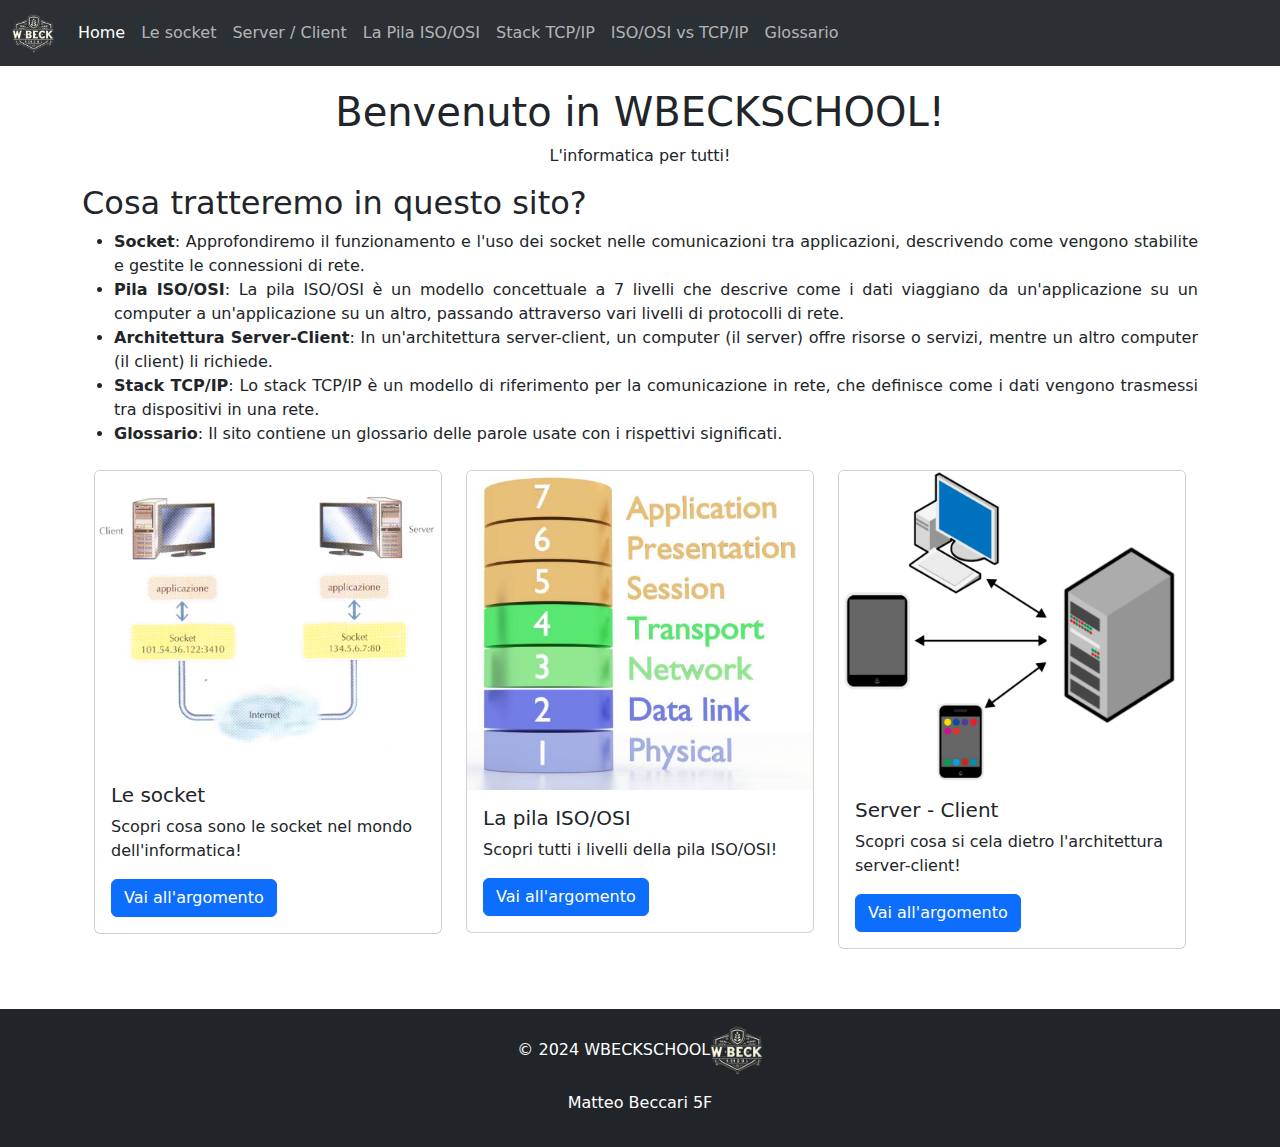
<file: pages/index.html>
<!DOCTYPE html>
<html lang="en">

<head>
    <meta charset="UTF-8">
    <meta name="viewport" content="width=device-width, initial-scale=1.0">
    <title>Home</title>
    <link href="https://cdn.jsdelivr.net/npm/bootstrap@5.3.3/dist/css/bootstrap.min.css" rel="stylesheet"
        integrity="sha384-QWTKZyjpPEjISv5WaRU9OFeRpok6YctnYmDr5pNlyT2bRjXh0JMhjY6hW+ALEwIH" crossorigin="anonymous">
    <link rel="stylesheet" href="../style/style.css">
    <link rel="icon" href="../images/logo.png" type="image/x-icon">
</head>

<body>
    <nav data-bs-theme="dark">
        <nav class="navbar navbar-expand-lg bg-body-tertiary fixed-top">
            <div class="container-fluid">
                <a class="navbar-brand" href="../pages/index.html">
                    <img id="navbar-logo" src="" alt="WBSCHOOL Logo" style="height: 40px;">
                </a>
                <button class="navbar-toggler" type="button" data-bs-toggle="collapse"
                    data-bs-target="#navbarNavDropdown" aria-controls="navbarNavDropdown" aria-expanded="false"
                    aria-label="Toggle navigation">
                    <span class="navbar-toggler-icon"></span>
                </button>
                <div class="collapse navbar-collapse" id="navbarNavDropdown">
                    <ul id="navbar-items" class="navbar-nav"></ul>
                </div>
            </div>
        </nav>
    </nav>

    <div class="content">
        <div class="container mt-5">
            <h1 id="header-title" class="text-center"></h1>
            <p id="header-subtitle" class="text-center"></p>

            <h2 id="content-title"></h2>

            <ul id="content-list" class="giustificato"></ul>

            <div id="cards-container" class="container mt-4">
                <div class="row d-flex justify-content-start" id="cards-row"></div>
            </div>
        </div>
    </div>

    <footer class="bg-dark text-white text-center py-3">
        <p id="footer-text"></p>
        <p id="footer-author"></p>
    </footer>

    <script src="../script/index.js"></script>

    <script src="https://cdn.jsdelivr.net/npm/bootstrap@5.3.3/dist/js/bootstrap.bundle.min.js"
        integrity="sha384-YvpcrYf0tY3lHB60NNkmXc5s9fDVZLESaAA55NDzOxhy9GkcIdslK1eN7N6jIeHz"
        crossorigin="anonymous"></script>




</body>

</html>
</file>
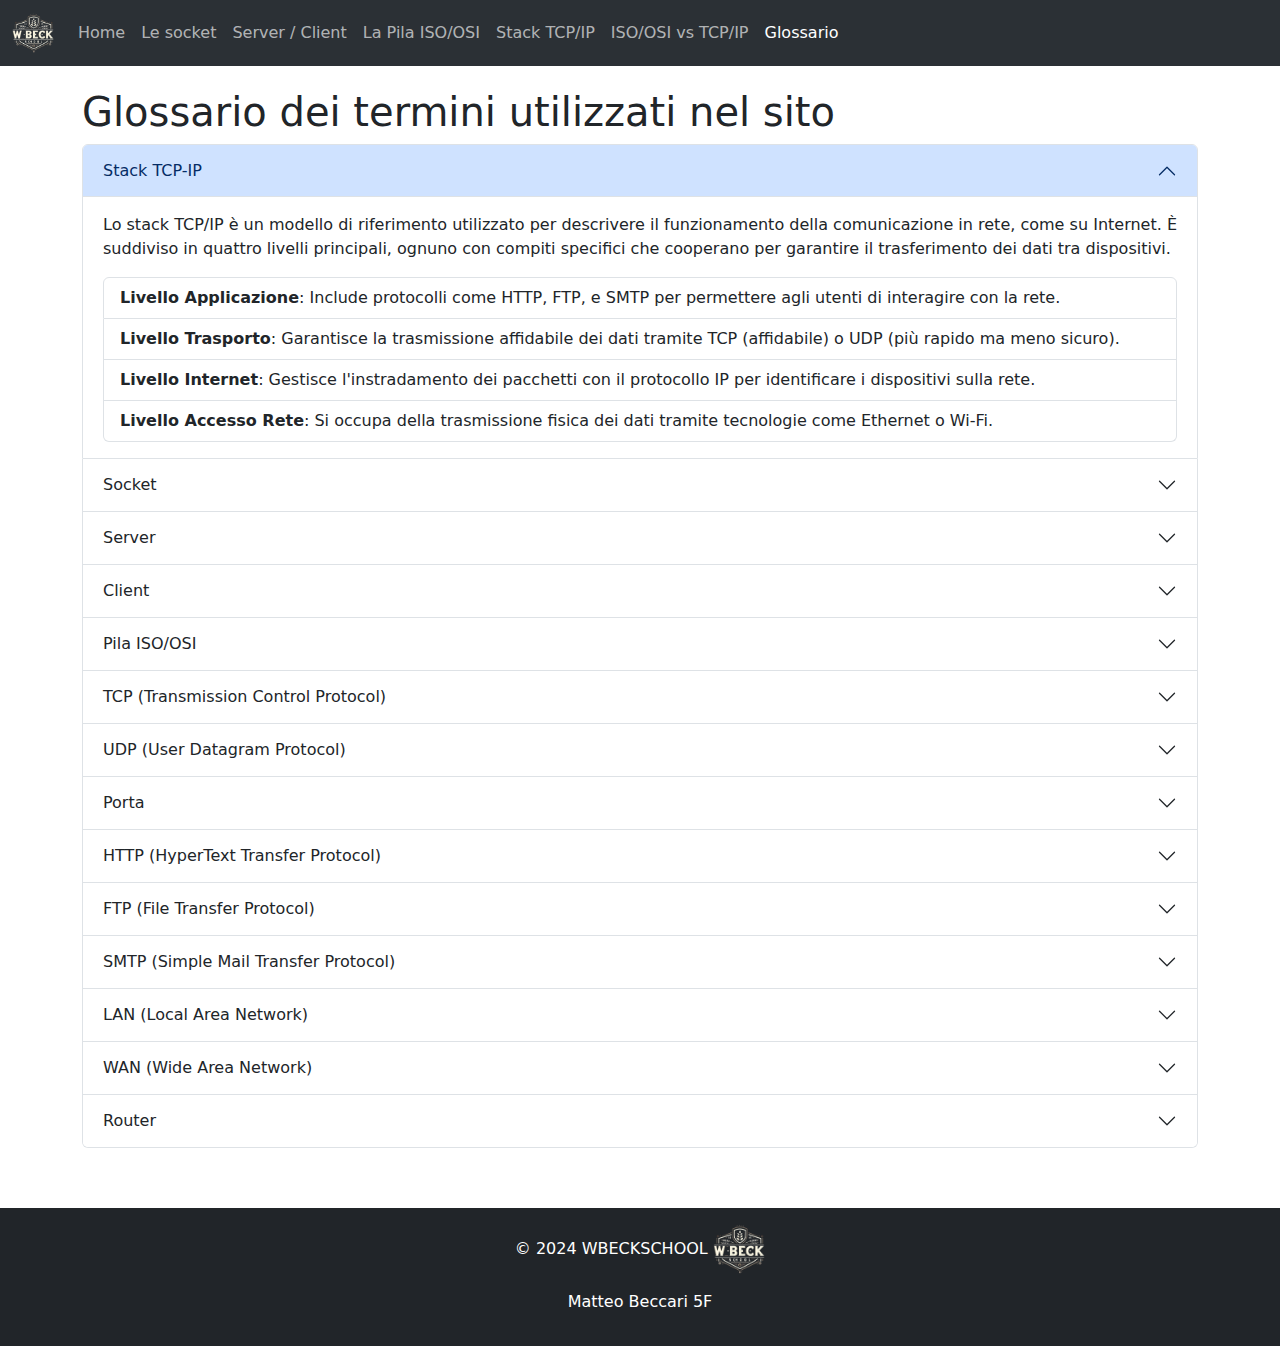
<file: pages/glossario.html>
<!DOCTYPE html>
<html lang="en">

<head>
    <meta charset="UTF-8">
    <meta name="viewport" content="width=device-width, initial-scale=1.0">
    <title>Glossario</title>
    <link href="https://cdn.jsdelivr.net/npm/bootstrap@5.3.3/dist/css/bootstrap.min.css" rel="stylesheet"
        integrity="sha384-QWTKZyjpPEjISv5WaRU9OFeRpok6YctnYmDr5pNlyT2bRjXh0JMhjY6hW+ALEwIH" crossorigin="anonymous">
    <link rel="stylesheet" href="../style/style.css">
    <link rel="icon" href="../images/logo.png" type="image/x-icon">
</head>

<body>
    <nav data-bs-theme="dark">
        <nav class="navbar navbar-expand-lg bg-body-tertiary fixed-top">
            <div class="container-fluid">
                <a class="navbar-brand" href="../pages/index.html">
                    <img src="../images/logo.png" alt="WBSCHOOL Logo" style="height: 40px;">
                </a>
                <button class="navbar-toggler" type="button" data-bs-toggle="collapse"
                    data-bs-target="#navbarNavDropdown" aria-controls="navbarNavDropdown" aria-expanded="false"
                    aria-label="Toggle navigation">
                    <span class="navbar-toggler-icon"></span>
                </button>
                <div class="collapse navbar-collapse" id="navbarNavDropdown">
                    <ul class="navbar-nav" id="navbarLinks">
                    </ul>
                </div>
            </div>
        </nav>
    </nav>

    <div class="giustificato">
        <div class="content">
            <div class="container mt-5">
                <h1 class="content-title">Glossario dei termini utilizzati nel sito</h1>
                <div class="accordion" id="glossaryAccordion">
                </div>
            </div>
        </div>
    </div>

    <footer class="bg-dark text-white text-center py-3" id="footer">
    </footer>



    <script src="https://cdn.jsdelivr.net/npm/bootstrap@5.3.3/dist/js/bootstrap.bundle.min.js"
        integrity="sha384-YvpcrYf0tY3lHB60NNkmXc5s9fDVZLESaAA55NDzOxhy9GkcIdslK1eN7N6jIeHz"
        crossorigin="anonymous"></script>

    <script src="../script/glossario.js"></script>
</body>

</html>
</file>
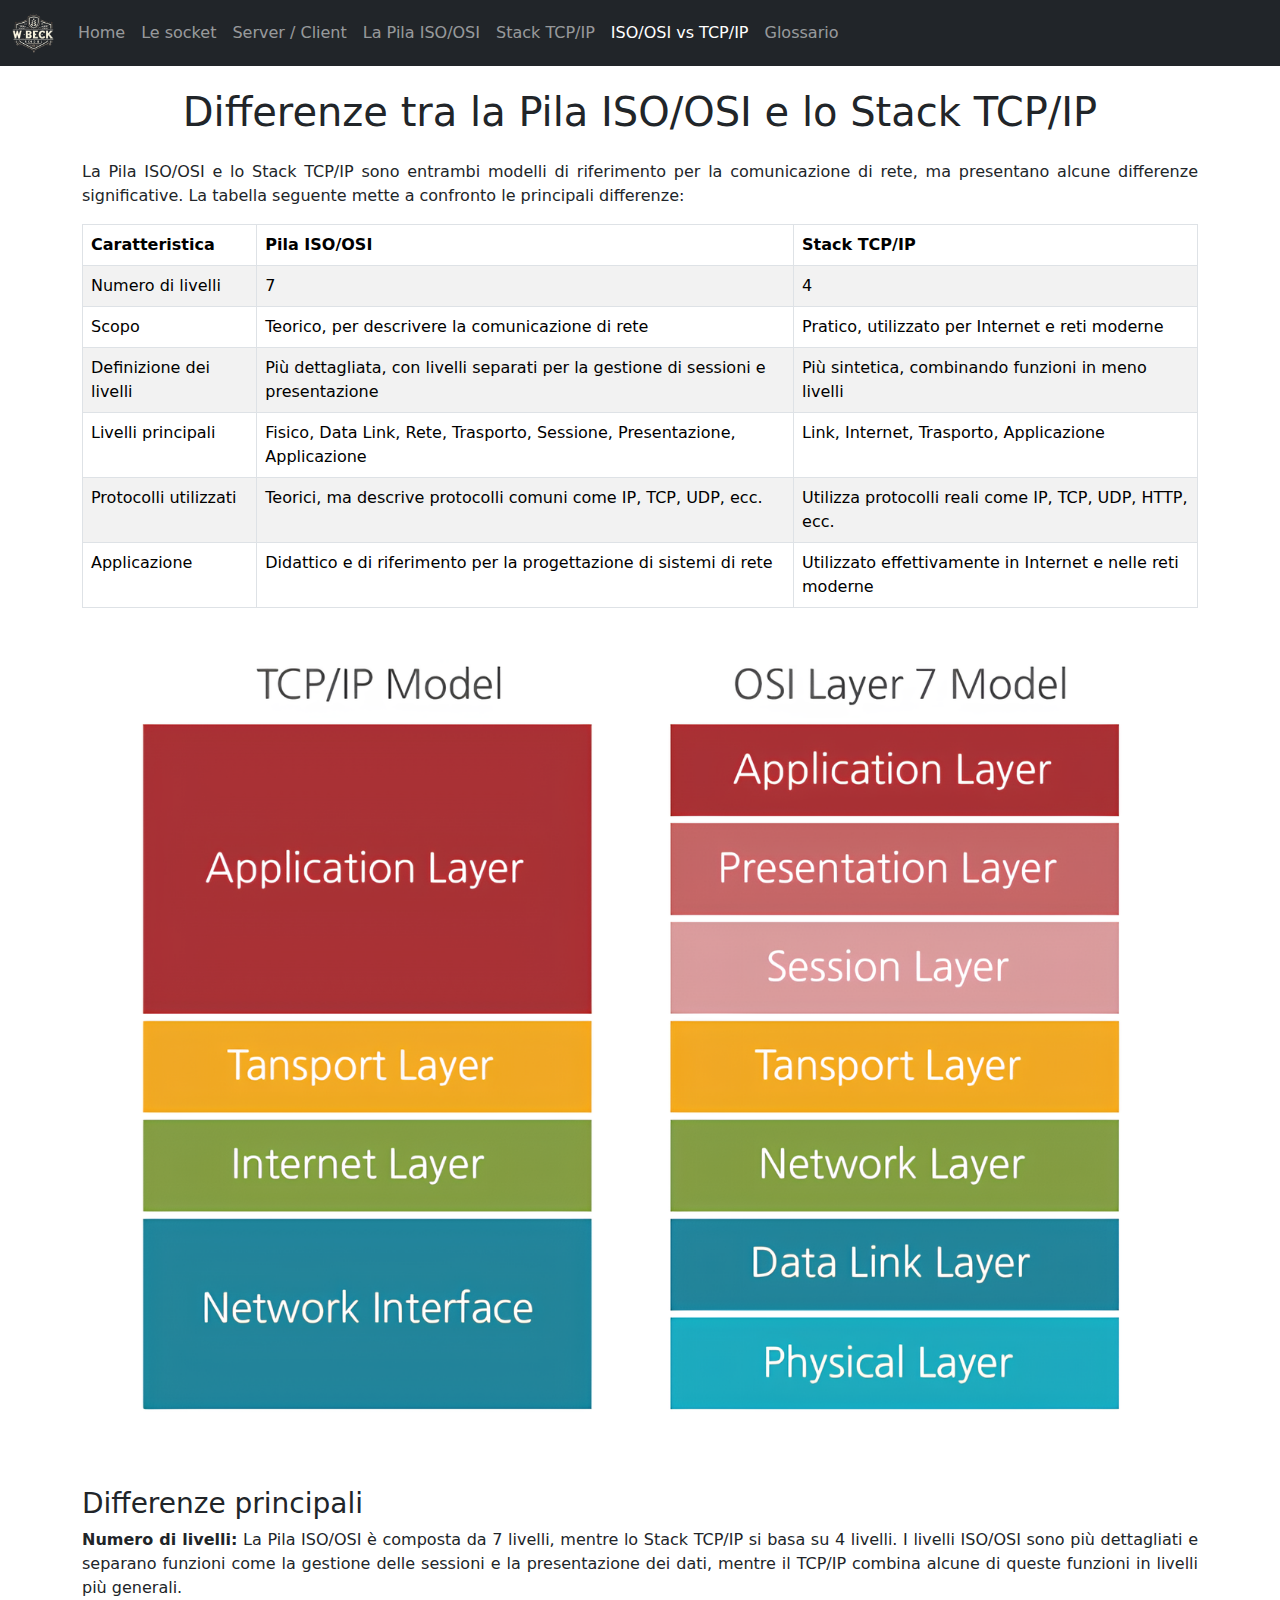
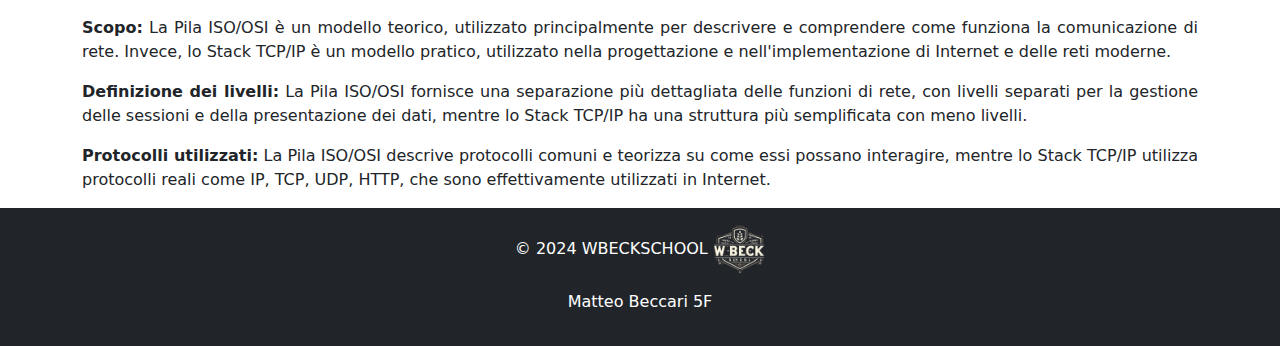
<file: pages/isoosi_vs_tcpip.html>
<!DOCTYPE html>
<html lang="en">

<head>
    <meta charset="UTF-8">
    <meta name="viewport" content="width=device-width, initial-scale=1.0">
    <title>ISO/OSI vs TCP/IP</title>
    <link href="https://cdn.jsdelivr.net/npm/bootstrap@5.3.3/dist/css/bootstrap.min.css" rel="stylesheet"
        integrity="sha384-QWTKZyjpPEjISv5WaRU9OFeRpok6YctnYmDr5pNlyT2bRjXh0JMhjY6hW+ALEwIH" crossorigin="anonymous">
    <link rel="stylesheet" href="../style/style.css">
    <link rel="icon" href="../images/logo.png" type="image/x-icon">
</head>

<body>
    <nav class="navbar navbar-expand-lg bg-body-tertiary fixed-top" id="navbar"></nav>

    <div class="container mt-5" id="content">
    </div>

    <footer class="bg-dark text-white text-center py-3" id="footer"></footer>

    <script src="https://cdn.jsdelivr.net/npm/bootstrap@5.3.3/dist/js/bootstrap.bundle.min.js"
        integrity="sha384-YvpcrYf0tY3lHB60NNkmXc5s9fDVZLESaAA55NDzOxhy9GkcIdslK1eN7N6jIeHz"
        crossorigin="anonymous"></script>

    <script src="../script/isoosi_tcpip.js"></script>
</body>

</html>
</file>
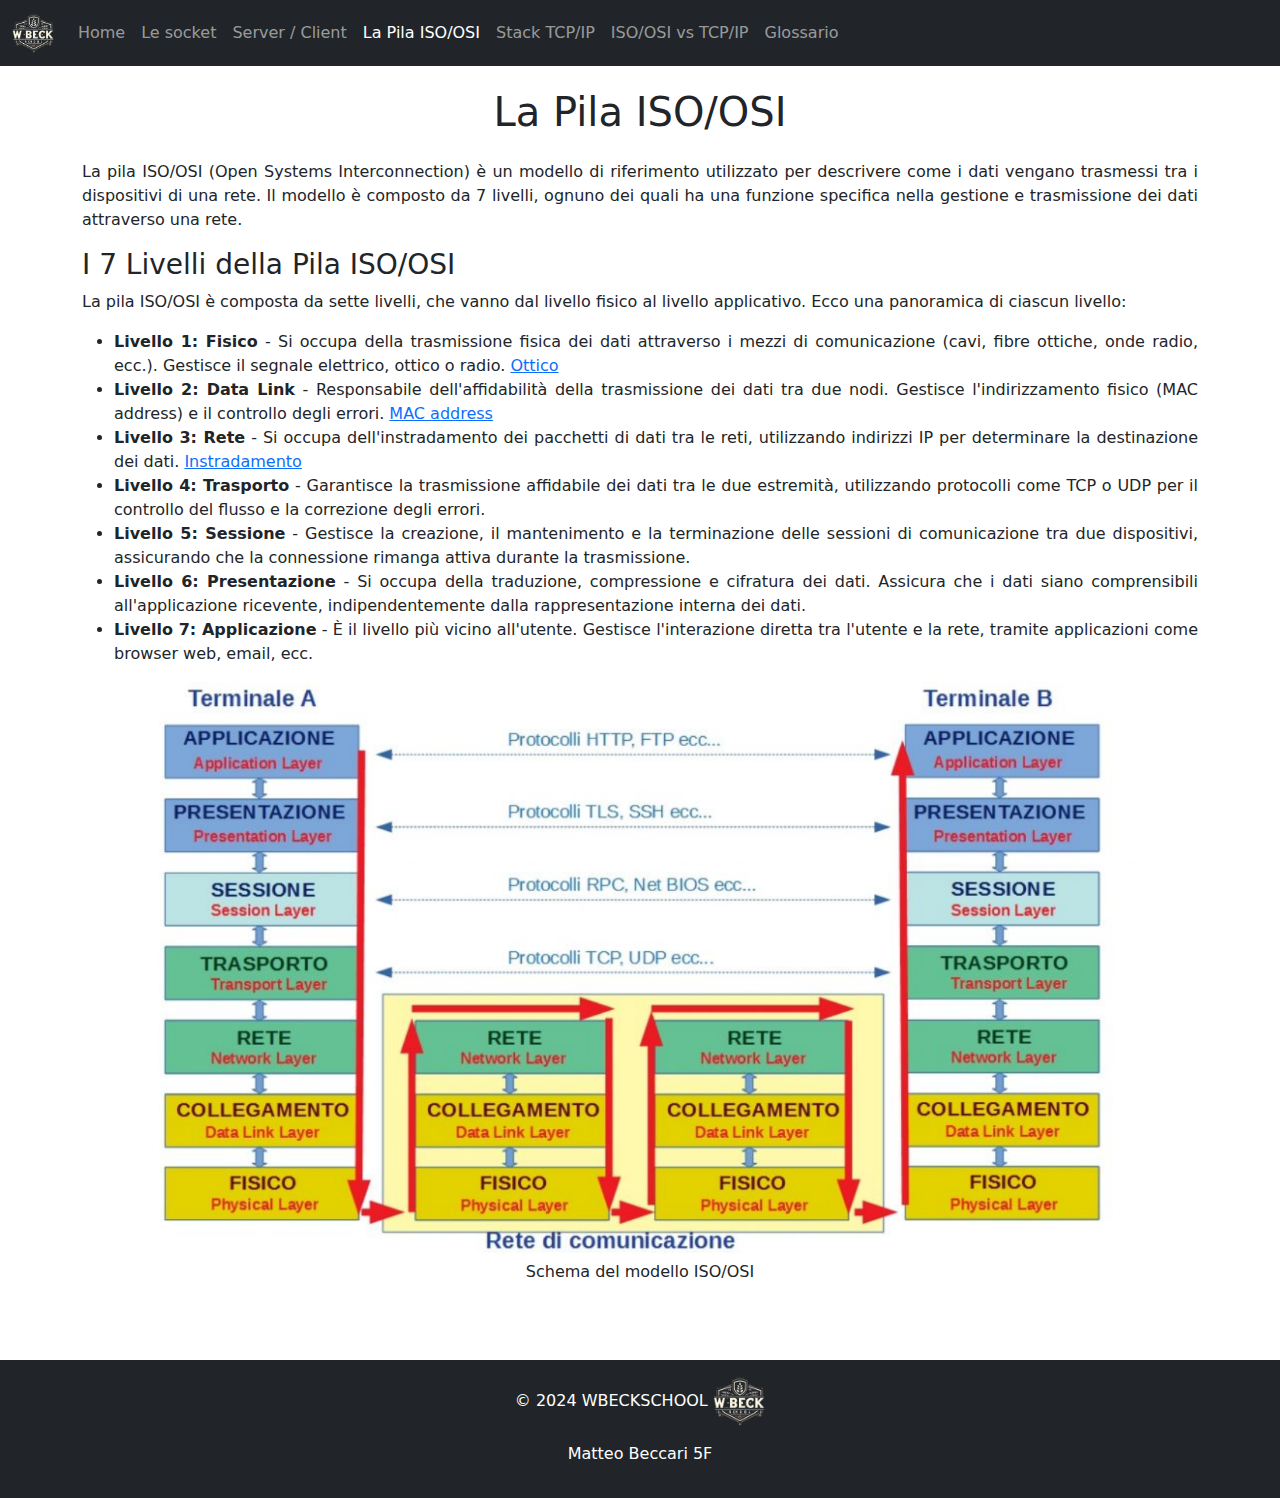
<file: pages/pila_iso_osi.html>
<!DOCTYPE html>
<html lang="en">

<head>
    <meta charset="UTF-8">
    <meta name="viewport" content="width=device-width, initial-scale=1.0">
    <title>La Pila ISO/OSI</title>
    <link href="https://cdn.jsdelivr.net/npm/bootstrap@5.3.3/dist/css/bootstrap.min.css" rel="stylesheet"
        integrity="sha384-QWTKZyjpPEjISv5WaRU9OFeRpok6YctnYmDr5pNlyT2bRjXh0JMhjY6hW+ALEwIH" crossorigin="anonymous">
    <link rel="stylesheet" href="../style/style.css">
    <link rel="icon" href="../images/logo.png" type="image/x-icon">
</head>

<body>
    <nav data-bs-theme="dark">
    </nav>

    <div class="content">
    </div>

    <footer class="bg-dark text-white text-center py-3">
    </footer>

    <script src="../script/pila_isoosi.js"></script>

</body>

</html>
</file>
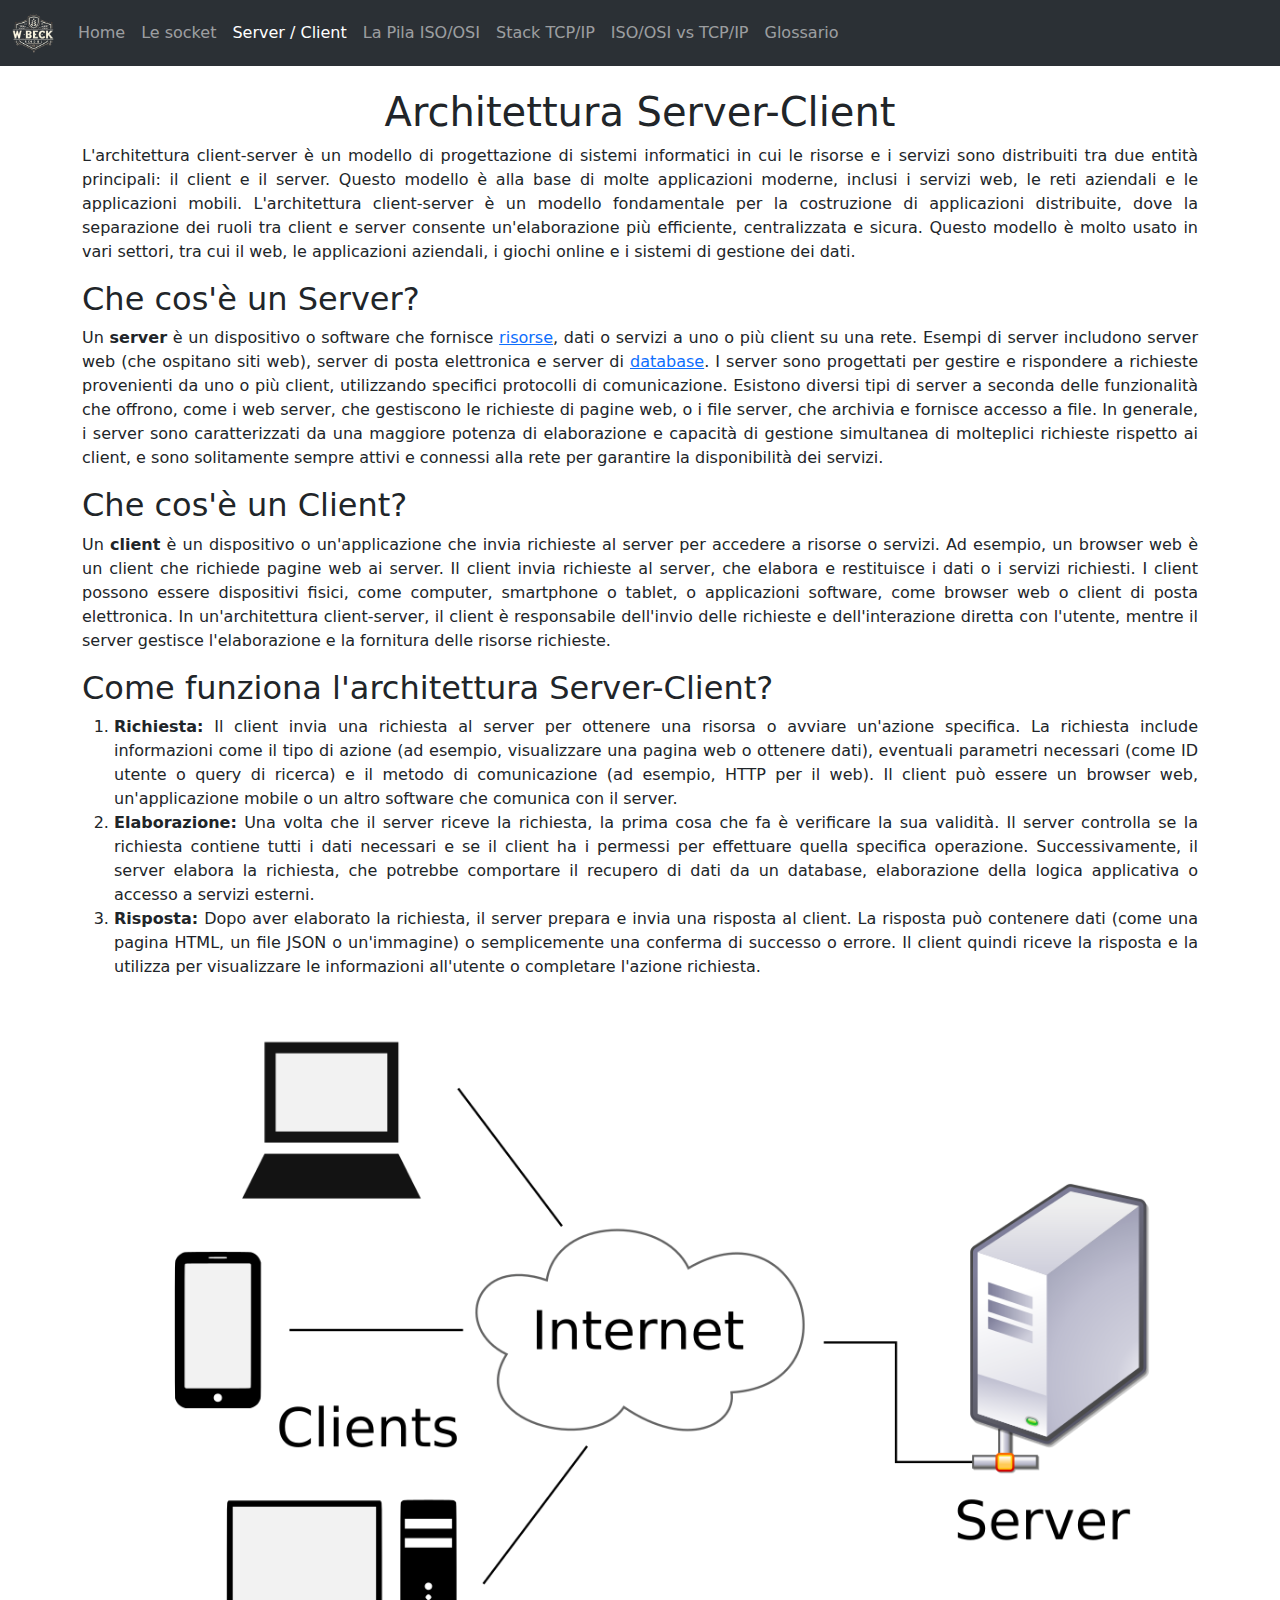
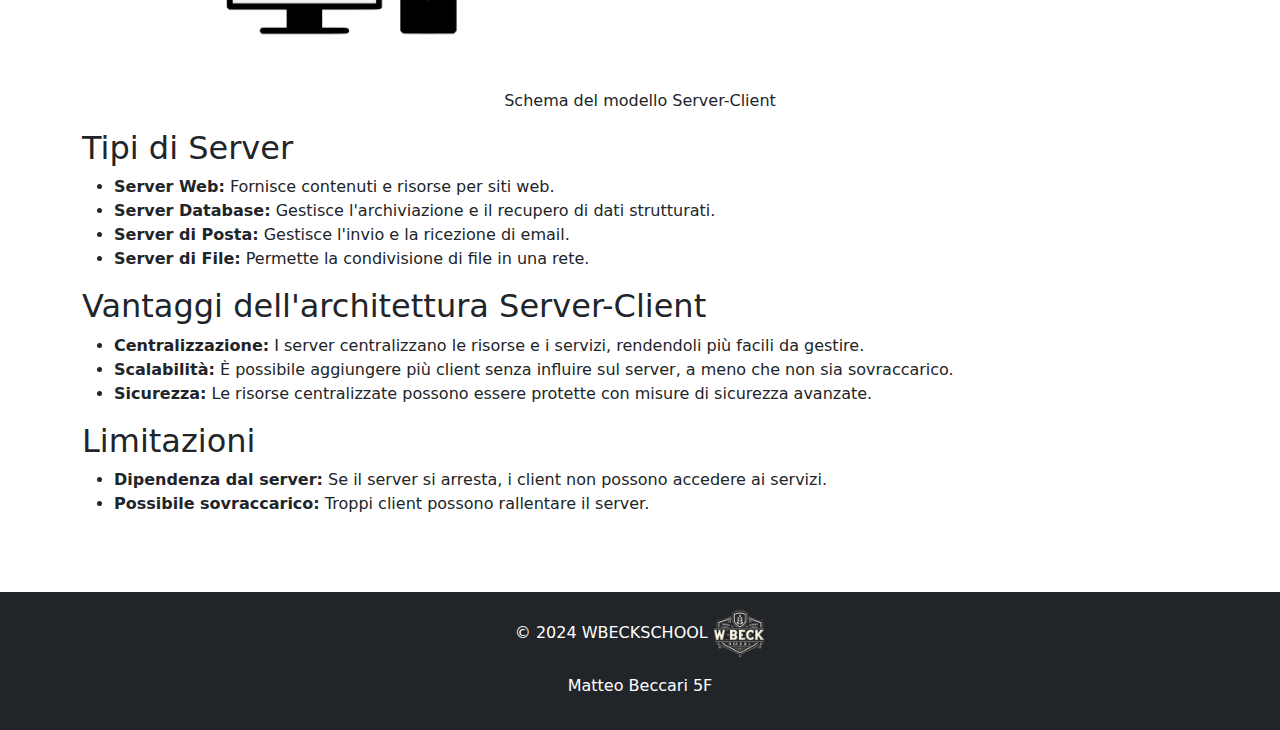
<file: pages/server_client.html>
<!DOCTYPE html>
<html lang="it">

<head>
  <meta charset="UTF-8">
  <meta name="viewport" content="width=device-width, initial-scale=1.0">
  <title>Server / Client</title>
  
  <link href="https://cdn.jsdelivr.net/npm/bootstrap@5.3.3/dist/css/bootstrap.min.css" rel="stylesheet"
    integrity="sha384-QWTKZyjpPEjISv5WaRU9OFeRpok6YctnYmDr5pNlyT2bRjXh0JMhjY6hW+ALEwIH" crossorigin="anonymous">
  <link rel="stylesheet" href="../style/style.css">
  <link rel="icon" href="../images/logo.png" type="image/x-icon">
</head>

<body>

  <nav class="navbar navbar-expand-lg bg-body-tertiary fixed-top" data-bs-theme="dark">
    <div class="container-fluid">
      <a class="navbar-brand" href="../pages/index.html">
        <img src="../images/logo.png" alt="WBSCHOOL Logo" style="height: 40px;">
      </a>
      <button class="navbar-toggler" type="button" data-bs-toggle="collapse" data-bs-target="#navbarNavDropdown"
        aria-controls="navbarNavDropdown" aria-expanded="false" aria-label="Toggle navigation">
        <span class="navbar-toggler-icon"></span>
      </button>
      <div class="collapse navbar-collapse" id="navbarNavDropdown">
        <ul class="navbar-nav" id="navbar-links">
        </ul>
      </div>
    </div>
  </nav>

  <div class="content mt-5">
    <div class="container" id="content-container">
    </div>
  </div>

  <footer class="bg-dark text-white text-center py-3" id="footer">
  </footer>

  <script src="../script/server_client.js"></script>

  <script src="https://cdn.jsdelivr.net/npm/bootstrap@5.3.3/dist/js/bootstrap.bundle.min.js"
    integrity="sha384-YvpcrYf0tY3lHB60NNkmXc5s9fDVZLESaAA55NDzOxhy9GkcIdslK1eN7N6jIeHz"
    crossorigin="anonymous"></script>

</body>

</html>
</file>
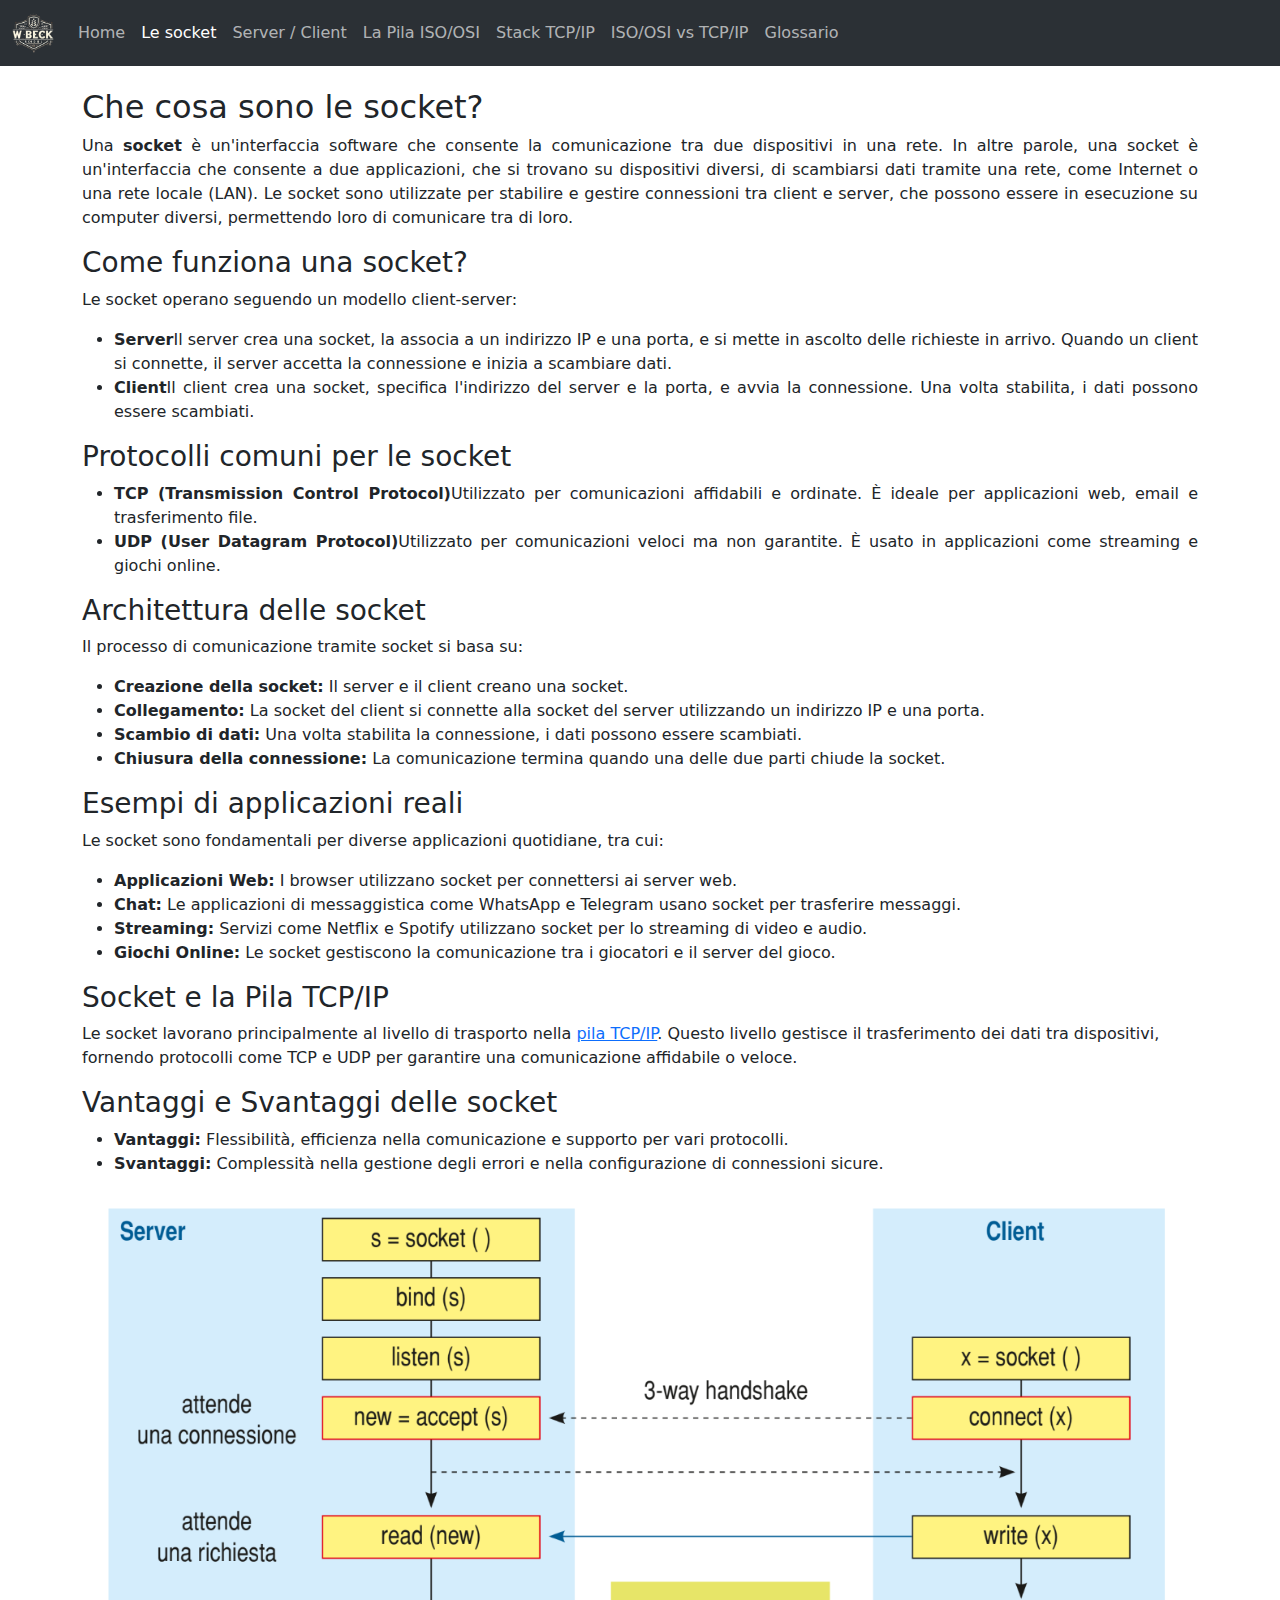
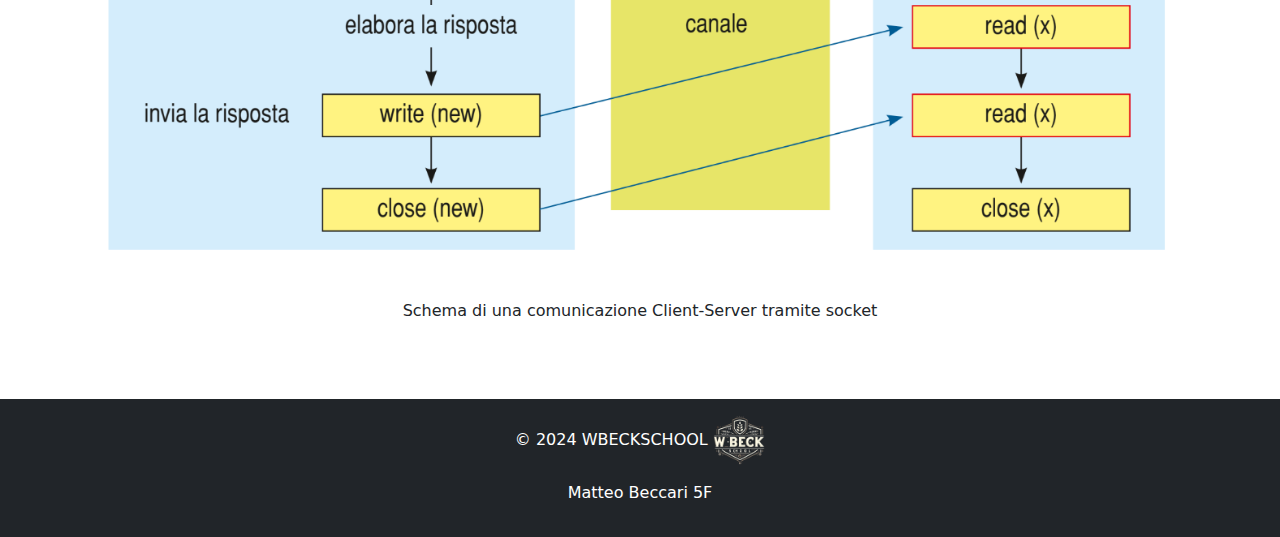
<file: pages/socket.html>
<!DOCTYPE html>
<html lang="it">

<head>
  <meta charset="UTF-8">
  <meta name="viewport" content="width=device-width, initial-scale=1.0">
  <title>Le Socket</title>
  <link href="https://cdn.jsdelivr.net/npm/bootstrap@5.3.3/dist/css/bootstrap.min.css" rel="stylesheet"
    integrity="sha384-QWTKZyjpPEjISv5WaRU9OFeRpok6YctnYmDr5pNlyT2bRjXh0JMhjY6hW+ALEwIH" crossorigin="anonymous">
  <link rel="stylesheet" href="../style/style.css">
  <link rel="icon" href="../images/logo.png" type="image/x-icon">
</head>

<body>


  <nav data-bs-theme="dark">
    <nav class="navbar navbar-expand-lg bg-body-tertiary fixed-top">
      <div class="container-fluid">
        <a class="navbar-brand" href="../pages/index.html">
          <img src="../images/logo.png" alt="WBSCHOOL Logo" style="height: 40px;">
        </a>
        <button class="navbar-toggler" type="button" data-bs-toggle="collapse" data-bs-target="#navbarNavDropdown"
          aria-controls="navbarNavDropdown" aria-expanded="false" aria-label="Toggle navigation">
          <span class="navbar-toggler-icon"></span>
        </button>
        <div class="collapse navbar-collapse" id="navbarNavDropdown">
          <ul class="navbar-nav" id="navbarLinks">
          </ul>
        </div>
      </div>
    </nav>
  </nav>

  <div class="content">
    <div class="container mt-5" id="contentContainer">
    </div>
  </div>

  <footer class="bg-dark text-white text-center py-3" id="footer">
  </footer>

  <script src="../script/socket.js"></script>

  <script src="https://cdn.jsdelivr.net/npm/bootstrap@5.3.3/dist/js/bootstrap.bundle.min.js"
    integrity="sha384-YvpcrYf0tY3lHB60NNkmXc5s9fDVZLESaAA55NDzOxhy9GkcIdslK1eN7N6jIeHz"
    crossorigin="anonymous"></script>
</body>

</html>
</file>
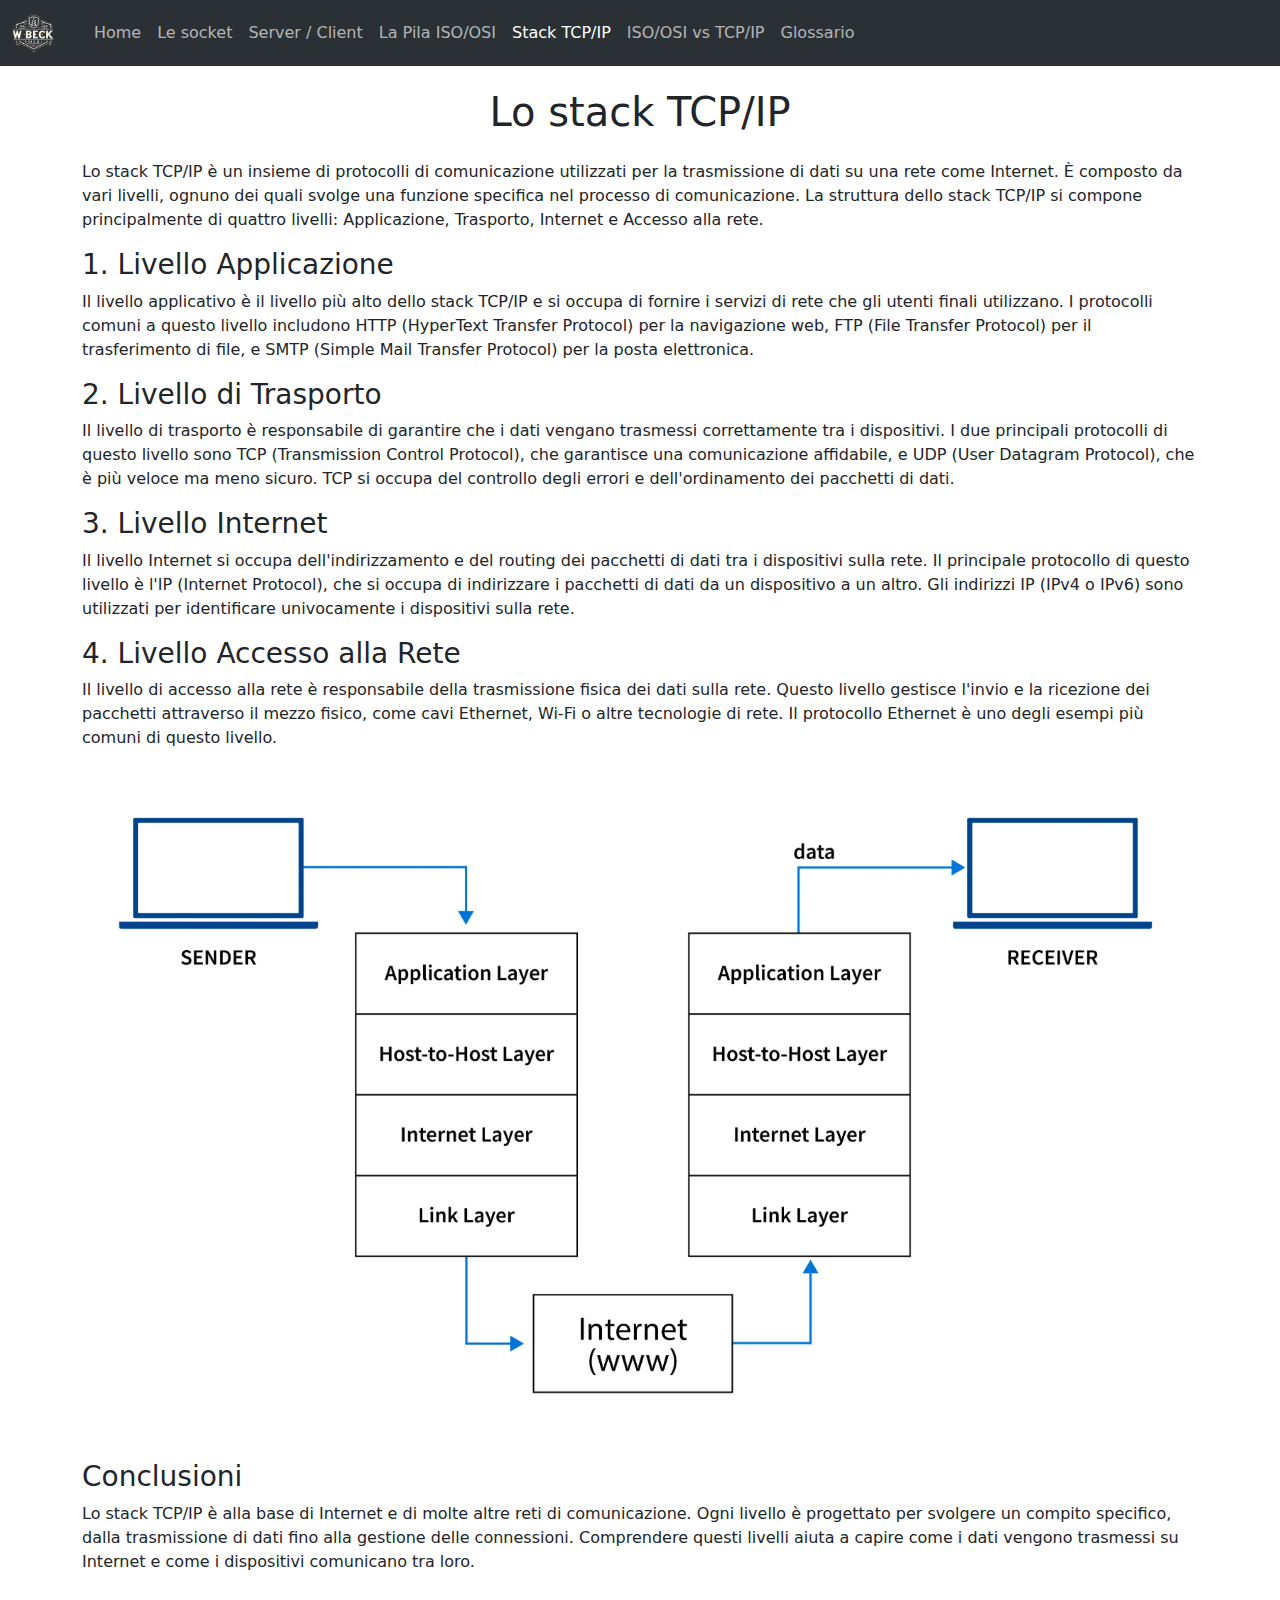
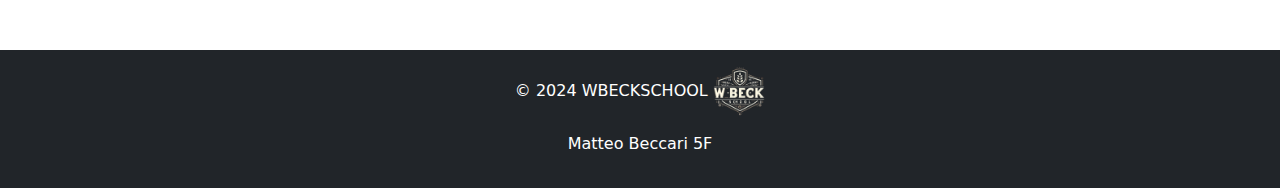
<file: pages/stack_tcp_ip.html>
<!DOCTYPE html>
<html lang="en">

<head>
    <meta charset="UTF-8">
    <meta name="viewport" content="width=device-width, initial-scale=1.0">
    <title id="pageTitle">Stack TCP/IP</title> 
    <link href="https://cdn.jsdelivr.net/npm/bootstrap@5.3.3/dist/css/bootstrap.min.css" rel="stylesheet"
        integrity="sha384-QWTKZyjpPEjISv5WaRU9OFeRpok6YctnYmDr5pNlyT2bRjXh0JMhjY6hW+ALEwIH" crossorigin="anonymous">
    <link rel="stylesheet" href="../style/style.css">
    <link rel="icon" href="../images/logo.png" type="image/x-icon">
</head>

<body>
    <nav data-bs-theme="dark">
        <nav class="navbar navbar-expand-lg bg-body-tertiary fixed-top">
            <div class="container-fluid">
                <a class="navbar-brand" href="#" id="navbarBrand">
                </a>
                <button class="navbar-toggler" type="button" data-bs-toggle="collapse" data-bs-target="#navbarNavDropdown"
                    aria-controls="navbarNavDropdown" aria-expanded="false" aria-label="Toggle navigation">
                    <span class="navbar-toggler-icon"></span>
                </button>
                <div class="collapse navbar-collapse" id="navbarNavDropdown">
                    <ul class="navbar-nav" id="navbarLinks">
                    </ul>
                </div>
            </div>
        </nav>
    </nav>

    <div class="content">
        <div class="container mt-5" id="contentContainer">
        </div>
    </div>

    
    <footer class="bg-dark text-white text-center py-3" id="footerContainer">
    </footer>

    <script src="../script/stack_tcpip.js"></script>

    <script src="https://cdn.jsdelivr.net/npm/bootstrap@5.3.3/dist/js/bootstrap.bundle.min.js"
        integrity="sha384-YvpcrYf0tY3lHB60NNkmXc5s9fDVZLESaAA55NDzOxhy9GkcIdslK1eN7N6jIeHz"
        crossorigin="anonymous"></script>
</body>

</html>
</file>
<file: style/style.css>
html, body {
    height: 100%;   /* Imposta l'altezza di tutta la pagina */
}

/* Contenuto della pagina */
.content {
    min-height: 100%; /* La sezione di contenuto occupa almeno tutta la pagina */
    padding-bottom: 60px; /* Distanza del footer dalla parte inferiore */
}

/* footer */
footer {
    position: relative;
    bottom: 0;
    width: 100%;
    margin-top: auto; /* Spinge il footer in fondo */
}

body {
    padding-top: 40px; /* margine superiore per evitare che il contenuto venga nascosto dalla navbar */
}

.giustificato {
    text-align: justify;   /*testo giustificato*/
}
</file>
